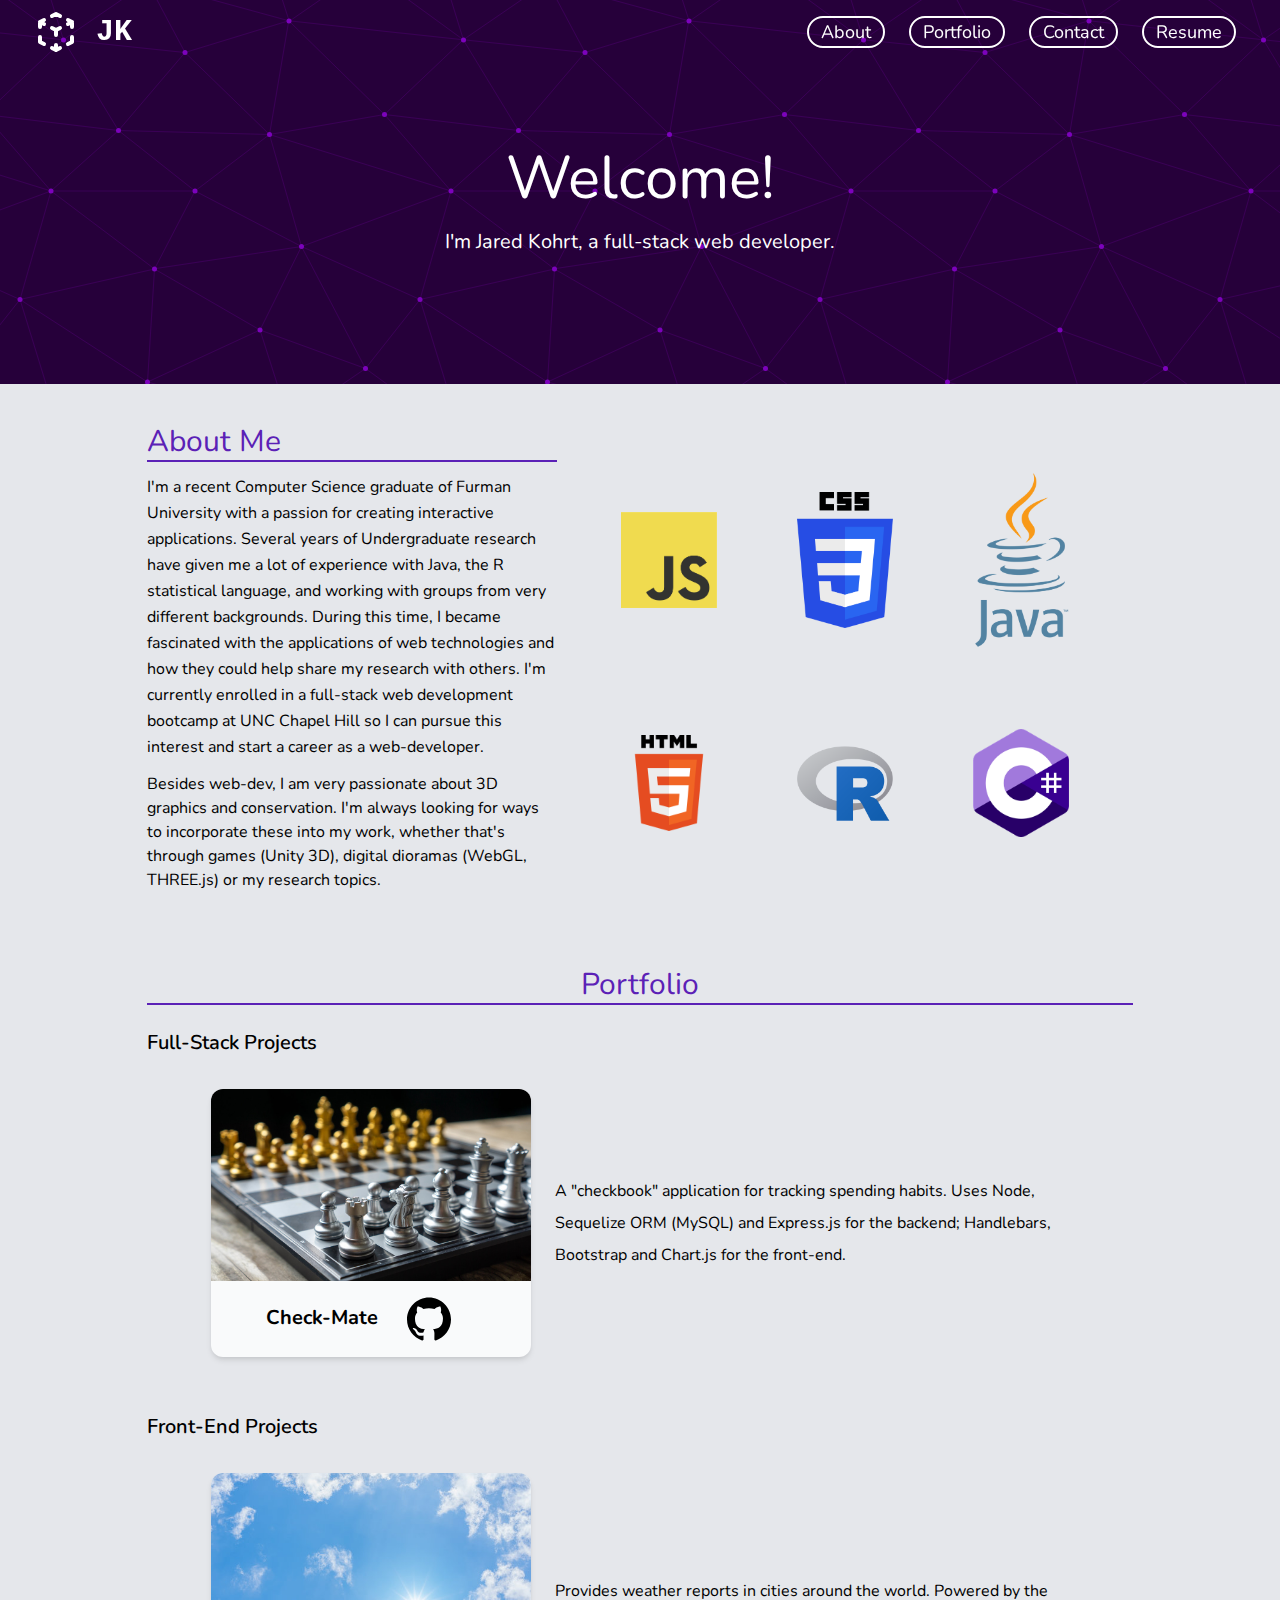
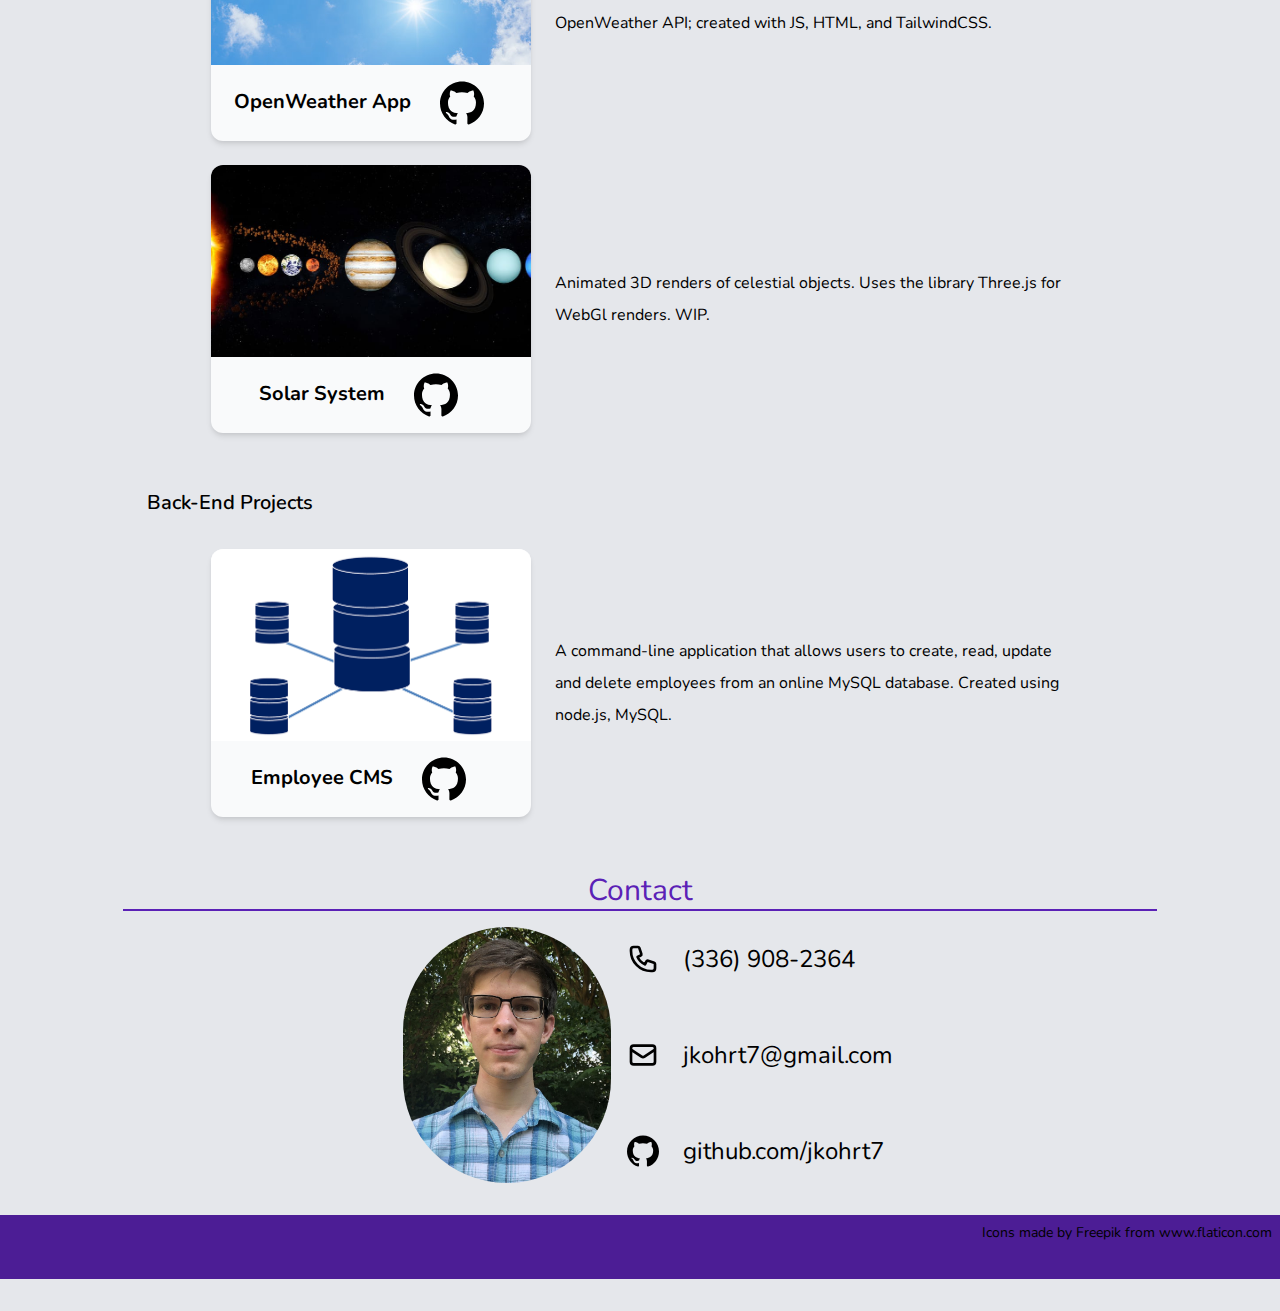
<file: index.html>
<html lang="en">
<head>
    <meta charset="UTF-8">
    <meta http-equiv="X-UA-Compatible" content="IE=edge">
    <meta name="viewport" content="width=device-width, initial-scale=1.0">
    <title>Jared Kohrt</title>
    <link rel="icon" type="image/x-icon" href="img/binary-code.png">
    <link rel = "stylesheet" href = "styles.css">
</head>

<body class = "text-black-700 bg-gray-200 font-body">

    <!--Sticky Top Navbar-->
        <nav id= "navbar" class = "sticky -my-8 pt-2 pb-2 top-0 z-50 bg-opacity-0 bg-purple-900 transition ease-in duration-500"> 
            <div class = "px-8 mx-auto"> 
                <div class = "flex justify-between align-middle">     
                    
                    <!--Logo-->
                    <div class = "flex">
                        <a class = "flex items-center space-x-4" href = "#">
                            <svg xmlns="http://www.w3.org/2000/svg" class="text-white h-12 w-12" fill="none" viewBox="0 0 24 24" stroke="currentColor">
                                <path stroke-linecap="round" stroke-linejoin="round" stroke-width="2" d="M14 10l-2 1m0 0l-2-1m2 1v2.5M20 7l-2 1m2-1l-2-1m2 1v2.5M14 4l-2-1-2 1M4 7l2-1M4 7l2 1M4 7v2.5M12 21l-2-1m2 1l2-1m-2 1v-2.5M6 18l-2-1v-2.5M18 18l2-1v-2.5" />
                            </svg>
                            <span class = "font-mono text-3xl text-white font-extrabold">JK</span>
                        </a>
                    </div>
                    
                    <!--Primary nav-->
                    <div id= "nav-menu" class = "flex hidden text-white text-lg md:flex items-center md:relative space-x-6 py-2 px-3">
                        
                        <a class= "border-2 border-white rounded-full px-3 hover:bg-white hover:text-purple-800 transition ease-in-out duration-300" href="#about-me">About</a>
                        <a class= "border-2 border-white rounded-full px-3 hover:bg-white hover:text-purple-800 transition ease-in-out duration-300" href="#portfolio">Portfolio</a>
                        <a class= "border-2 border-white rounded-full px-3 hover:bg-white hover:text-purple-800 transition ease-in-out duration-300" href="#Contact">Contact</a>
                        <a class= "border-2 border-white rounded-full px-3 hover:bg-white hover:text-purple-800 transition ease-in-out duration-300" href="https://docs.google.com/document/d/1C6agndc-HKKnqhif_lM-BofTy1lBhqNn/edit?usp=sharing&ouid=107624104752009449706&rtpof=true&sd=true">Resume</a>

                    </div>

                    <!--Mobile nav. TODO: add JS functionality-->
                    <div id= "hamburger-menu-icon" class = "flex flex-col text-white cursor-pointer md:hidden space-x-3 py-2 px-3">
                        <svg xmlns="http://www.w3.org/2000/svg" class="text-white h-6 w-6" fill="none" viewBox="0 0 24 24" stroke="currentColor">
                            <path stroke-linecap="round" stroke-linejoin="round" stroke-width="2" d="M4 6h16M4 12h16M4 18h16" />
                        </svg>

                        <div id= "nav-mobile" class = "bg-purple-800 flex hidden flex-col absolute inset-y-0 right-0 w-24 mt-14">
                            <a class= "border-b-2 border-white px-3 py-2 bg-purple-800" href="#about-me">About</a>
                            <a class= "border-b-2 border-white px-3 py-2 bg-purple-800" href="#portfolio">Portfolio</a>
                            <a class= "border-b-2 border-white px-3 py-2 bg-purple-800" href="#Contact">Contact</a>
                            <a class= "border-b-2 border-white px-3 py-2 bg-purple-800" href="https://docs.google.com/document/d/1C6agndc-HKKnqhif_lM-BofTy1lBhqNn/edit?usp=sharing&ouid=107624104752009449706&rtpof=true&sd=true">Resume</a>
                        </div>
                    </div>
                </div>
            </div>
        </nav>

        <!--Hero Background and Name-->
        <header class = "grid-rows-2 gap-4 bg-hero-pattern bg-fixed text-white py-32">
            <!-- background by SVGBackgrounds.com -->
            <h2 class = "text-center text-6xl py-5">Welcome!</h2>
            <h3 class = "text-center text-xl">I'm Jared Kohrt, a full-stack web developer.</h3>
        </header>

        <!--Main content: has three columns of content, but left and right are just for spacing.-->
        <main class = "flex flex-col">
            <!--Container; keeps it centered-->
            <div class = "p-4 md:m-auto w-full md:w-10/12">

                <!--CONTENT-->
                <div id = "center-content" class = "">
                    <!--About Me and Skills-->
                    <section id = "about-me" class = "flex flex-grow flex-col md:flex-row p-1 md:p-6 pt-12">
                        <div class = "flex flex-col max-w-xl">
                            <h1 class = "custom-purple-header">
                                About Me
                            </h1>
                            <p class = "leading-relaxed pt-3">
                                I'm a recent Computer Science graduate of Furman University with a passion for creating interactive applications. Several years of Undergraduate research have given me a lot of experience with Java, the R statistical language, and working with groups from very different backgrounds. During this time, I became fascinated with the applications of web technologies and how they could help share my research with others. I'm currently enrolled in a full-stack web development bootcamp at UNC Chapel Hill so I can pursue this interest and start a career as a web-developer.                    
                            </p>
                            <p class = pt-3>
                                Besides web-dev, I am very passionate about 3D graphics and conservation. I'm always looking for ways to incorporate these into my work, whether that's through games (Unity 3D), digital dioramas (WebGL, THREE.js) or my research topics.
                            </p>
                        </div>
                        <div class = "max-w-xl m-auto">
                            <div id="Skills" class = "flex m-auto flex-wrap">
                                <div class = "grid gap-6 p-6 grid-cols-2 grid-rows-3 md:grid-cols-3 md:grid-rows-2 md:gap-12 md:p-12 ">
                                    <img class = "m-auto w-4/12 md:w-9/12   " src="img/javascript.png" alt="A Javascript Logo">
                                    <img class = "m-auto w-4/12 md:w-9/12 " src="img/CSS.png" alt="A CSS logo">
                                    <img class = "m-auto w-4/12 md:w-9/12 " src="img/java.png" alt="A Java logo">
                                    <img class = "m-auto w-4/12 md:w-9/12 " src="img/html-5.png" alt="A HTML5 logo">
                                    <img class = "m-auto w-4/12 md:w-9/12 " src="img/R-logo.png" alt="An R logo">
                                    <img class = "m-auto w-4/12 md:w-9/12 " src="img/c-sharp.png" alt="A C# logo">
                                </div> 
                            </div>
                        </div>
                    </section>

                    <section id = "portfolio" class = "flex justify-center mx-auto flex-col p-1 md:p-6">
                        <h1 class = "custom-purple-header max-w-full text-center">Portfolio</h1>


                        <!--Full Stack container-->
                        <h2 class = "text-xl font-semibold mt-6">Full-Stack Projects</h2>
                        <div id = "full-stack-cards" class = "flex flex-col flex-wrap justify-center my-8 mx-0 md:mx-16 md:gap-y-6">


                            <!--Check-Mate-->
                            <div class = "flex flex-col md:flex-row">

                                <!--Card-->
                                <div class = "rounded-xl bg-gray-50 shadow-md flex-auto">
                                    <a href="https://check-mate-finance-tool.herokuapp.com/">

                                        <div class = "bg-cover bg-center rounded-t-xl" style = "background-image: url(img/chess.jpg);">
                                            <div class = "w-80 h-48 "></div>
                                        </div>

                                        <div class = "m-4 font-bold text-center text-xl">
                                            <span>Check-Mate</span>
                                            <a href="https://github.com/jordandub1/check-mate">
                                                <img class = "h-11 mx-6 inline" src="img/github.svg" alt="github icon">
                                            </a>
                                        </div>
                                    </a>
                                </div>

                                <!--Description-->
                                <div class = "leading-loose w-9/12 flex-grow m-auto pt-4 md:pl-6 md:pt-0">
                                    A "checkbook" application for tracking spending habits. Uses Node, Sequelize ORM (MySQL) and Express.js for the backend; 
                                    Handlebars, Bootstrap and Chart.js for the front-end.
                                </div>
                            </div>

                            <!--Add additional cards as number of apps increases-->
                        </div>

                        <!--Front-end container-->
                        <h2 class = "text-xl font-semibold mt-6">Front-End Projects</h2>
                        <div id = "front-end-cards" class = "flex flex-col flex-wrap justify-center my-8 mx-0 md:mx-16 gap-y-6">


                            <!--Weather-->
                            <div class = "flex flex-col md:flex-row">

                                <!--Card-->
                                <div class = "rounded-xl bg-gray-50 flex-auto shadow-md">
                                    <a href = "https://jkohrt7.github.io/Weather_Dashboard_V2/">
                                        <!--Used instead of image tag so it can stretch 'behind' the container-->
                                        <div class = "bg-cover bg-center rounded-t-xl" style = "background-image: url(img/sky.jpg);">
                                            <div class = "w-80 h-48 "></div>
                                        </div>
                                        
                                        <div class = "m-4 font-bold text-center text-xl">
                                            <span>OpenWeather App</span>
                                            <a href="https://github.com/jordandub1/check-mate">
                                                <img class = "h-11 mx-6 inline" src="img/github.svg" alt="github icon">
                                            </a>
                                        </div>
                                    </a>
                                </div>

                                <!--Description-->
                                <div class = "leading-loose pt-4 w-9/12 flex-auto m-auto md:pl-6 md:pt-0">
                                    Provides weather reports in cities around the world. Powered by the OpenWeather API; created with JS, HTML, and TailwindCSS.
                                </div>
                            </div>

                            <!--Solar System-->
                            <div class = "flex flex-col md:flex-row">

                                <!--Card-->
                                <div class = "rounded-xl bg-gray-50 flex-auto shadow-md">
                                    <a href = "https://github.com/jkohrt7/THREE.js_Solar-System/">
                                        <div class = "bg-cover bg-center rounded-t-xl" style = "background-image: url(img/solar.jpg);">
                                            <div class = "w-80 h-48 "></div>
                                        </div>
                                        <div class = "m-4 font-bold text-center text-xl">
                                            <span>Solar System</span>
                                            <a href="https://github.com/jordandub1/check-mate">
                                                <img class = "h-11 mx-6 inline" src="img/github.svg" alt="github icon">
                                            </a>
                                        </div>
                                    </a>
                                </div>

                                <!--Description-->
                                <div class = "leading-loose pt-4 w-9/12 flex-shrink m-auto md:pl-6 md:pt-0">
                                    Animated 3D renders of celestial objects. Uses the library Three.js for WebGl renders. WIP.
                                </div>
                            </div>

                            <!--Add additional cards as number of apps increases-->
                        </div>

                        <!--Back-end container-->
                        <h1 class = "text-xl font-semibold mt-6">Back-End Projects</h1>
                        <div id = "back-end-cards" class = "flex flex-col flex-wrap justify-center my-8 mx-0 md:mx-16 gap-y-6">
                            
                            <!--Employee CMS-->
                            <div class = "flex flex-col md:flex-row">

                                <!--Card-->
                                <div class = "rounded-xl bg-gray-50 flex-auto shadow-md">
                                    <a href = "https://github.com/jkohrt7/Employee_CMS">

                                        <div class = "bg-cover bg-center rounded-t-xl" style = "background-image: url(img/db.png);">
                                            <div class = "w-80 h-48 "></div>
                                        </div>
                                        
                                        <div class = "m-4 font-bold text-center text-xl">
                                            <span>Employee CMS</span>
                                            <a href="https://github.com/jordandub1/check-mate">
                                                <img class = "h-11 mx-6 inline" src="img/github.svg" alt="github icon">
                                            </a>
                                        </div>
                                    </a>
                                </div>

                                <!--Description-->
                                <div class = "leading-loose w-9/12 flex-shrink m-auto md:pl-6 md:pt-0">
                                    A command-line application that allows users to create, read, update and delete employees from an online MySQL database. Created using node.js, MySQL.
                                </div>
                            </div>


                        </div>
                    </section>
                    <!--End Portfolio-->

                    <!--Contact Section-->
                    <section id= "Contact" class = "flex flex-col">
                        <h1 class = "text-size text-purple-800 text-3xl border-purple-800 border-b-2 text-center">Contact</h1>
                        <div class = "flex flex-col justify-center md:flex-row ">
                            <div class= "flex justify-center">
                                <img class = "text-center rounded-full h-72 p-4 min-w-72px object-cover" src="img/Jared_kohrt_picture.jpg" alt="A picture of Jared--pasty with brown hair and glasses">
                            </div>

                            <div class = "grid grid-cols-1 items-center">
                                <div class = flex>
                                    <svg class = "h-8"xmlns="http://www.w3.org/2000/svg" class="h-6 w-6" fill="none" viewBox="0 0 24 24" stroke="currentColor">
                                        <path stroke-linecap="round" stroke-linejoin="round" stroke-width="2" d="M3 5a2 2 0 012-2h3.28a1 1 0 01.948.684l1.498 4.493a1 1 0 01-.502 1.21l-2.257 1.13a11.042 11.042 0 005.516 5.516l1.13-2.257a1 1 0 011.21-.502l4.493 1.498a1 1 0 01.684.949V19a2 2 0 01-2 2h-1C9.716 21 3 14.284 3 6V5z" />
                                    </svg> 
                                    <h2 class= "sm:text-lg md:text-2xl pl-6">(336) 908-2364</h2>
                                </div>

                                <div class = flex>
                                    <svg class = "h-8" xmlns="http://www.w3.org/2000/svg" class="h-6 w-6" fill="none" viewBox="0 0 24 24" stroke="currentColor">
                                        <path stroke-linecap="round" stroke-linejoin="round" stroke-width="2" d="M3 8l7.89 5.26a2 2 0 002.22 0L21 8M5 19h14a2 2 0 002-2V7a2 2 0 00-2-2H5a2 2 0 00-2 2v10a2 2 0 002 2z" />
                                    </svg>
                                    <h2 class= "md:text-2xl pl-6">jkohrt7@gmail.com</h2>
                                </div>

                                <div class = flex>
                                    <a href="https://github.com/jkohrt7">
                                        <img class = "h-8 w-8" src="img/github.svg" alt="github icon">
                                    </a>
                                    <h2 class= "md:text-2xl pl-6">github.com/jkohrt7</h2>
                                </div>


                            </div>
                        </div>
                    </section>
                </div>
                <!--END CONTENT-->

                <!--RIGHT BORDER-->
            </div>
        </main>

        <footer>
            <section class = "flex flex-row justify-end align-right h-16 bg-purple-900 p-2">
                
                <div class = "text-sm ">Icons made by <a href="https://www.freepik.com" title="Freepik">Freepik</a> from <a href="https://www.flaticon.com/" title="Flaticon">www.flaticon.com</a></div>

            </section>


        </footer>

</body>

<script src="js/main.js"></script>
</html>
</file>
